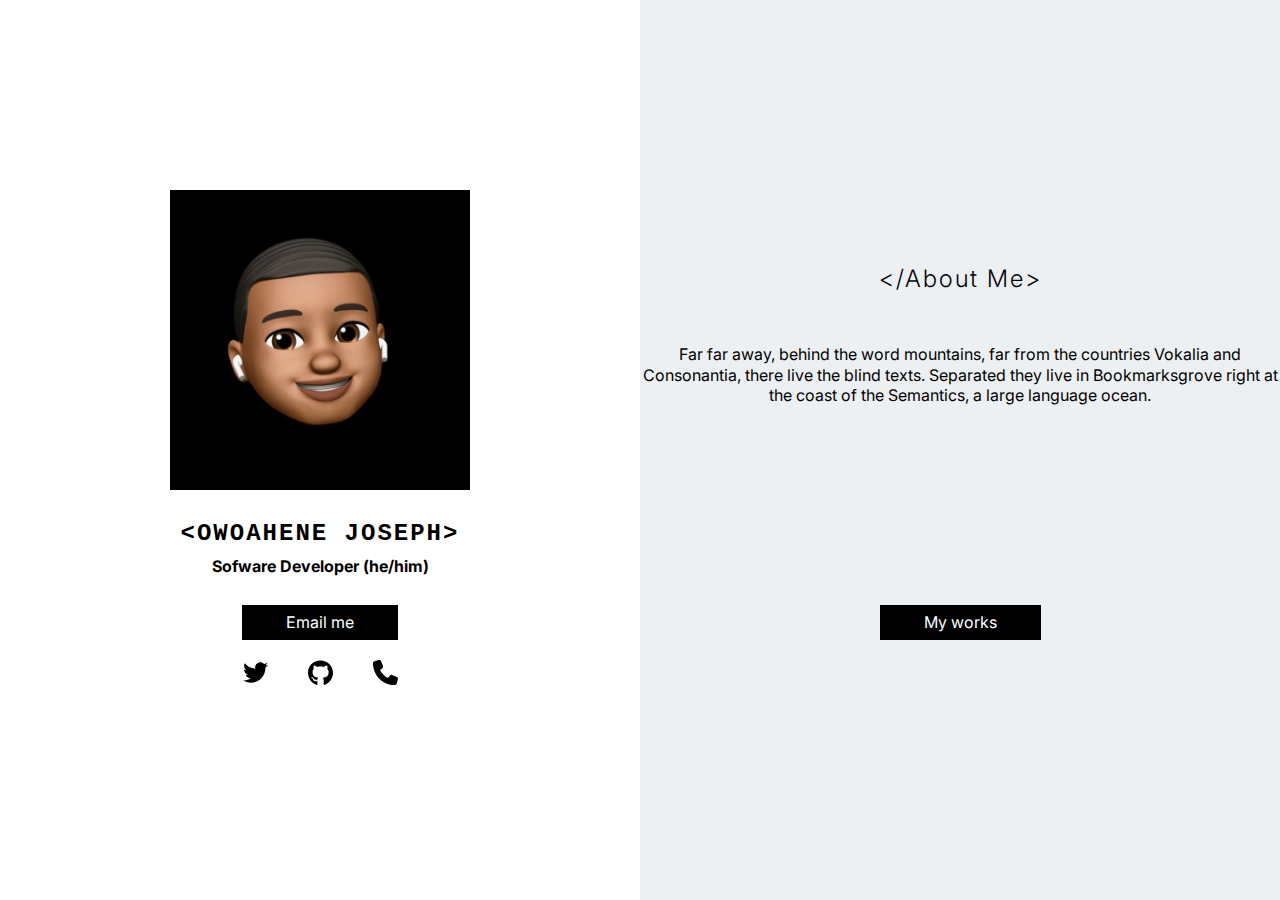
<file: index.html>
<!DOCTYPE html>
<html lang="en">
  <head>
    <meta charset="UTF-8" />
    <meta http-equiv="X-UA-Compatible" content="IE=edge" />
    <meta name="viewport" content="width=device-width, initial-scale=1.0" />
    <title>OwoaHene</title>
    <link rel="stylesheet" href="css/style.css" />
  </head>
  <body>
    <main>
      <div class="left">
        <div class="wrapper">
          <div class="image-container">
            <img
              src="image/My fav avatar - bg black.JPG"
              alt="My favorite avatar"
            />
          </div>
          <div>
            <h2><span><</span>Owoahene Joseph<span>></span></h2>
            <div class="profession">
              <h4>Sofware Developer <span>(he/him)</span></h4>
            </div>
          </div>
          <div class="email-link">
            <a href="#">Email me</a>
          </div>
        </div>
        <div class="socials">
            <ul>
                <li>
                    <a href="#">
                        <img src="image/twitter.svg" alt="" />
                    </a>
                </li>
                <li>
                    <a href="#">
                        <img src="image/github.svg" alt="" />
                    </a>
                </li>
                <li>
                    <a href="#">
                        <img src="image/phone-solid.svg" alt="" />
                    </a>
                </li>
            </ul>
        </div>
      </div>
      <div class="right">
        <div class="wrapper">
          <div class="about-me">
            <h2><span><</span>/About me<span>></span></h2>
            <p>
              Far far away, behind the word mountains, far from the countries
              Vokalia and Consonantia, there live the blind texts. Separated
              they live in Bookmarksgrove right at the coast of the Semantics, a
              large language ocean.
            </p>
          </div>
          <div class="portfolio-link">
            <a href="#">My works</a>
          </div>
        </div>
      </div>
    </main>
  </body>
</html>
</file>
<file: css/style.css>
@import url('https://fonts.googleapis.com/css2?family=Inter:wght@400;700&display=swap');

* {
    box-sizing: border-box;
    margin: 0;
    padding: 0;
    /* border: 2px solid rgba(0, 0, 0, 1); */
}

body {
    font-family: 'Inter',  sans-serif;
    line-height: 1.2;
}


img {
    width: 100%;
    height: auto;
}

main {
    display: flex;
}



.wrapper {
    height: 450px;
}

.wrapper a {
    padding: 8px 44px;
}

.left {
    height: 100vh;
    display: flex;
    flex-direction: column;
    justify-content: center;
    align-items: center;
    flex: 1;
    text-align: center;
}

.left .wrapper {
    display: grid;
    grid-template-rows: 300px auto max-content; 
    width: 350px;
    justify-content: center;
}

.left .wrapper h2 {
    margin-top: 30px;
    margin-bottom: 8px;
    letter-spacing: 2px;
    text-transform: uppercase;
    font-family: 'Courier New', Courier, monospace;
}

.left .wrapper a {
    text-decoration: none;
    color: #fff;
    background-color: #000;
    width: max-content;
    display: inline-block;
    margin-bottom: 70px;
}

.email-link,
.portfolio-link {
    height: 35px;
}

.left .socials ul {
    display: flex;
    list-style-type: none;
    justify-content: center;
    align-items: center;
}

.socials li {
    width: 25px;
    margin: 20px;
}

.image-container img {
    width: 100%;
    height: 300px;
    object-fit: cover;
}

.right {
    height: 100vh;
    background-color: #edf0f2;
    display: flex;
    justify-content: center;
    flex-direction: column;
    align-items: center;
    flex: 1;
}

.right .wrapper {
    display: grid;
    grid-template-rows: 380px max-content;
    text-align: center;
}

.right h2 {
    font-weight: 300;
    text-transform: capitalize;
    letter-spacing: 2px;
    margin-bottom: 50px;
    margin-top: 40px;
}

.right p {
    line-height: 1.3;
}

.right a {
    text-decoration: none;
    background-color: #000;
    color: #fff;
    display: inline-block;
}

/* Socials */



@media (max-width: 767px) {
    main {
        flex-direction: column;
    }

    .socials img {
        width: 24px;
        height: 40px;
        margin-right: 0;
        margin: 0 8px;
        margin-top: 18px;
        display: inline-block;
    }

    .left .wrapper {
        margin-top: 24px;
    }

    .left .socials li {
        margin: 0 20px;
    }



    .right {
        margin: 0 8px;
        border-radius: 12px 12px 0 0;
    }

    .right h2 {
        margin-bottom: 30px;
    }

    .right .wrapper {
        grid-template-rows: 350px max-content;
    }
}
</file>
